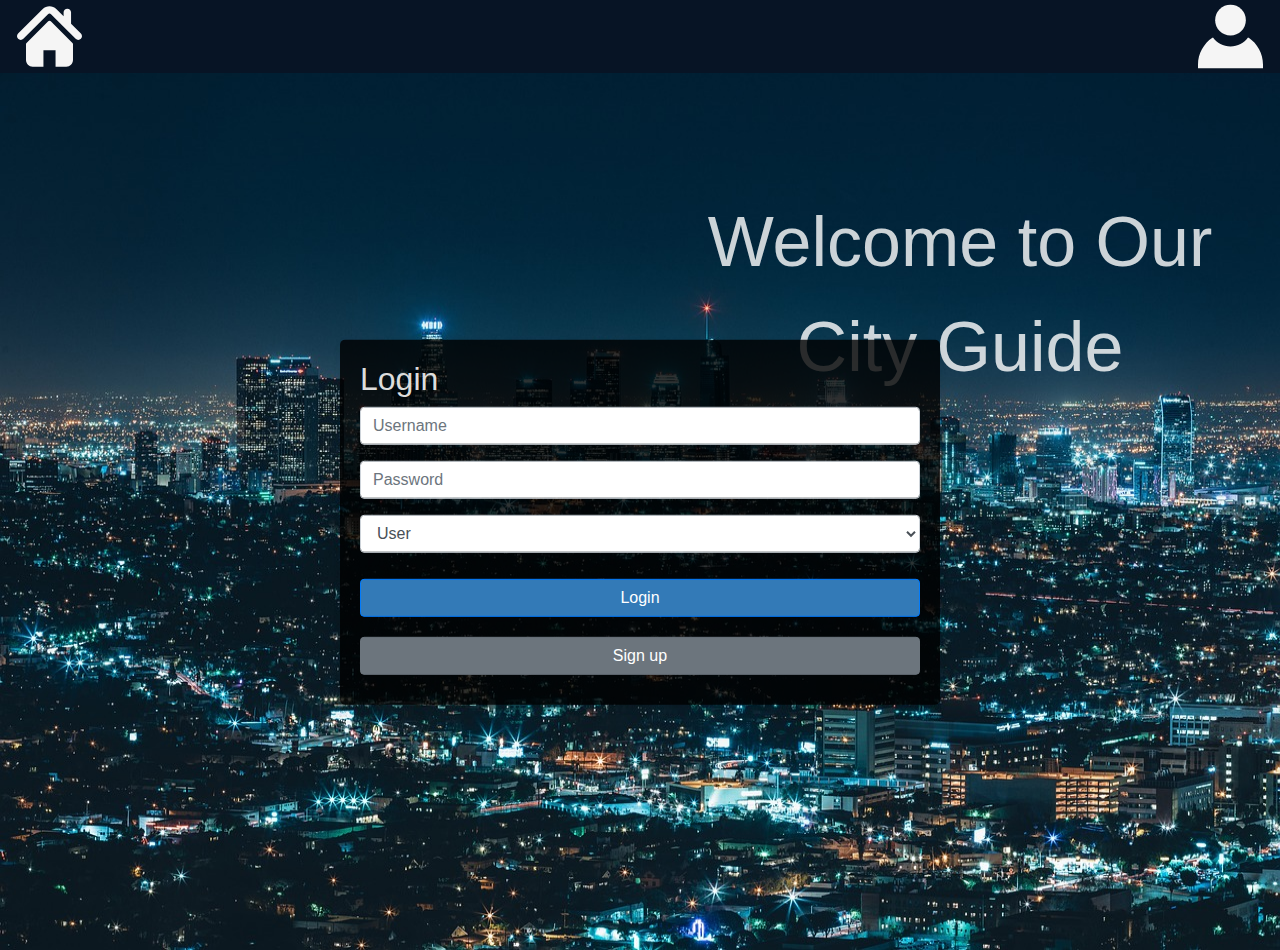
<file: index.html>
<!DOCTYPE html>
<html lang="en">
<head>
    <meta charset="UTF-8">
    <meta name="viewport" content="width=device-width, initial-scale=1.0">
    <link rel="stylesheet" href="https://stackpath.bootstrapcdn.com/bootstrap/4.5.2/css/bootstrap.min.css" >
    <link rel="stylesheet" href="style.css">
    
    <title>Single page application</title>
</head>
<body>
    <div class="col-12 px-0">   
        <nav >
            <div class="nav_cont" >
                    <img src="home_icon.svg" href="index.html" id="logo"> 
                    <img src="user.svg" href="index.html" id="user_logo"> 
                </div>
        </nav>
        <img src="homePage.jpg" id="homePic" class="col-12 px-0">
        <div id="img_txt" class="col-12 px-0" >Welcome to Our City Guide</div>

        <div class="form-container">
                    <!-- Log in form -->
            <form class="login-form" id="loginForm" onsubmit="handleLogin(event)">
                <h2>Login</h2>
                <div class="form-group">
                    <input type="text" class="form-control" placeholder="Username" required>
                </div>
                <div class="form-group">
                    <input type="password" class="form-control" placeholder="Password" required>
                </div>
                <div class="form-group">
                    <select class="form-control" id="userRole">
                        <option value="user">User</option>
                        <option value="admin">Admin</option>
                    </select>
                </div>
                <div class="d-flex flex-column">
                    <button type="submit" class="btn btn-primary">Login</button>
                    <button type="button" class="btn btn-secondary" onclick="toggleForms()">Sign up</button>
                </div>
            </form>

            <!-- Sign Up Form -->
            <form class="sign-up-form" id="signUpForm" style="display:none" onsubmit="handleSignUp(event)">
                <h2>Sign Up</h2>
                <div class="form-group">
                    <input type="text" class="form-control" placeholder="Full Name" required>
                </div>
                <div class="form-group">
                    <input type="email" class="form-control" placeholder="Email address" required>
                </div>
                <div class="form-group">
                    <input type="password" class="form-control" placeholder="Create Password" required>
                </div>
                <div class="form-group">
                    <input type="password" class="form-control" placeholder="Confirm Password" required>
                </div>
                <div class="d-flex flex-column">
                    <button type="submit" class="btn btn-primary">Sign Up</button>
                    <button type="button" class="btn btn-secondary" onclick="toggleForms()">Login</button>
                </div>
            </form>
        </div>
        
        
    </div>
    <script src="script.js"></script>
</body>
</html>
</file>
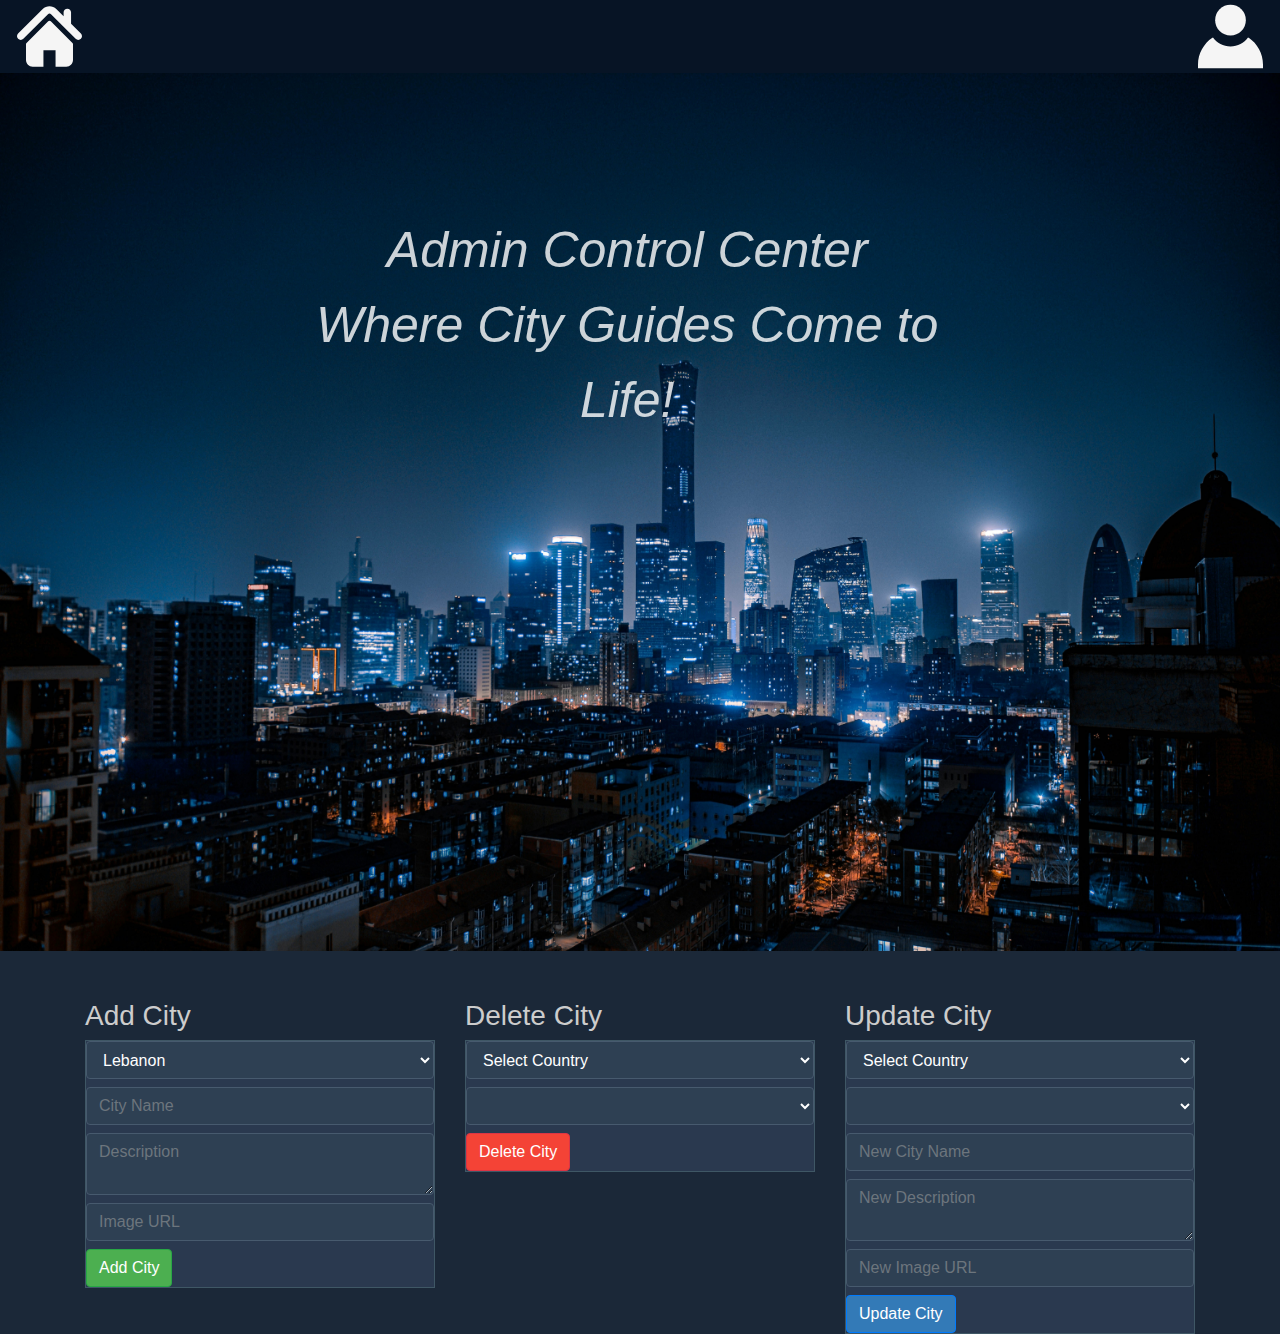
<file: adminPage.html>
<!DOCTYPE html>
<html lang="en">
<head>
    <meta charset="UTF-8">
    <meta name="viewport" content="width=device-width, initial-scale=1.0">
    <link rel="stylesheet" href="https://stackpath.bootstrapcdn.com/bootstrap/4.5.2/css/bootstrap.min.css" >
    <link rel="stylesheet" href="style.css">
    
    <title>Admin</title>
</head>
<body>
<div id="admin-page" class="col-12 px-0">
    <nav >
        <div class="nav_cont" >
                <img src="home_icon.svg" href="index.html" id="logo"> 
                <img src="user.svg" href="index.html" id="user_logo" href="index.html" > 
            </div>
    </nav>
    <img src="night-city1.jpg" id="admin-img">
    <div id="admin_img_txt" class="col-12 px-0" >Admin Control Center <br> Where City Guides Come to Life!</div>
    <div class="city-management">
        <div class="container mt-5">
            <div class="row">
                <div class="col-md-4">
                    <h3>Add City</h3>
                    <form id="addCityForm">
                        <select class="form-control mb-2" id="countrySelector" required>
                            <option value="lebanon">Lebanon</option>
                            <option value="france">France</option>
                            <option value="turkey">Turkey</option>
                            <option value="cyprus">Cyprus</option>
                            <option value="switzerland">Switzerland</option>
                            <option value="england">England</option>
                        </select>
                        <input type="text" class="form-control mb-2" placeholder="City Name" required>
                        <textarea class="form-control mb-2" placeholder="Description" required></textarea>
                        <input type="text" class="form-control mb-2" placeholder="Image URL" required>
                        <button type="submit" class="btn btn-success">Add City</button>
                    </form>
                </div>
                <div class="col-md-4">
                    <h3>Delete City</h3>
                    <form id="deleteCityForm">
                        <select class="form-control mb-2" id="deleteCountrySelector" required>
                            <option value="">Select Country</option>
                            <option value="lebanon">Lebanon</option>
                            <option value="france">France</option>
                            <option value="turkey">Turkey</option>
                            <option value="cyprus">Cyprus</option>
                            <option value="switzerland">Switzerland</option>
                            <option value="england">England</option>
                        </select>
                        <select class="form-control mb-2" id="deleteCitySelect" required>
                            <!-- Options will dynamically start to appear here -->
                        </select>
                        <button type="submit" class="btn btn-danger">Delete City</button>
                    </form>
                </div>
                <div class="col-md-4">
                    <h3>Update City</h3>
                    <form id="updateCityForm">
                        <select class="form-control mb-2" id="updateCountrySelector" required>
                            <option value="">Select Country</option>
                            <option value="lebanon">Lebanon</option>
                            <option value="france">France</option>
                            <option value="turkey">Turkey</option>
                            <option value="cyprus">Cyprus</option>
                            <option value="switzerland">Switzerland</option>
                            <option value="england">England</option>
                        </select>
                        <select class="form-control mb-2" id="updateCitySelect" >
                            <!-- Options will be populated dynamically -->
                        </select>
                        <input type="text" class="form-control mb-2" placeholder="New City Name">
                        <textarea class="form-control mb-2" placeholder="New Description"></textarea>
                        <input type="text" class="form-control mb-2" placeholder="New Image URL">
                        <button type="submit" class="btn btn-primary">Update City</button>
                    </form>
                </div>
        </div>
    </div>
    
    

</div>
<script src="script.js"></script>
</body>

</html>
</file>
<file: style.css>
body {
    padding: 0;
    margin: 0;
    overflow-x: hidden;
    background-color: #1b2838; 

}


#logo {
    height: 65px;
    
   
    
}

#user_logo {
    height: 65px;
   
}


nav {
    background-color: rgba(3, 17, 34, 0.85); 
    color: #f5f5f5; 
    background-size: contain;
    margin: 0;
    padding: 0.3%;
}



.nav_cont {
    display: flex;
    justify-content: space-between; 
    align-items: center; 
    padding-left: 1%; 
    padding-right: 1%;
   
}



@keyframes pulse {
    0% { transform: translate(-50%, -50%) scale(1); }
    50% { transform: translate(-50%, -50%) scale(1.05); opacity: 1; }
    100% { transform: translate(-50%, -50%) scale(1); }
}
.sign-up-form {
    position: absolute;
    top: 40%;
    left: 36%;
    width: 500px; 
    background: rgba(0, 0, 0, 0.8);
    padding: 20px;
    border-radius: 5px;
    color: white;
    box-shadow: 0 4px 8px rgba(0,0,0,0.05);
}

.login-form {
    position: absolute;
    top: 55%;
    left: 50%;
    transform: translate(-50%, -50%);
    width: 600px;
    display: flex;
    flex-direction: column;
    background: rgba(0, 0, 0, 0.8); 
    padding: 20px;
    border-radius: 5px;
    color: white;
    box-shadow: 0 4px 8px rgba(0,0,0,0.05);
}

.login-form button {
    margin-top: 10px; 
    margin-bottom: 10px; 
}

.sign-up-form button {
    margin-top: 10px; 
    margin-bottom: 10px;
}

#login {
    margin-left: 135px;
    padding-bottom: 2%;


}


#homePic {
    height: 877px; 
    display: block;
}

#img_txt {
    position: absolute;
    top: 20%; 
    left: 50%;
    
    font-size: 70px;
    color: white;
    width: 50% ;
    text-align: center;
    opacity: 0.8;
    animation: pulse 3s infinite;
}







/* admin page */



#admin-img {
    width: 100% ;
    height: 878px;
    display: block;
}

#admin_img_txt {
    position: absolute;
    top: 16%; 
    left: 24%;
    font-style: italic;
    font-family: 'Segoe UI', Tahoma, Geneva, Verdana, sans-serif, 'Gill Sans MT', Calibri, 'Trebuchet MS', sans-serif;
    font-size: 50px;
    color: white;
    width: 50% ;
    text-align: center;
    opacity: 0.8;
}

.city-management h3 {
    color: #ccc; 
}


.city-management form {
    background-color: #2a394f; 
    color: #ffffff; 
    border: 1px solid #3f5765; 
}


.city-management input[type="text"],
.city-management textarea,
.city-management select {
    background-color: #2e4053; 
    color: #fff; 
    border: 1px solid #475a6e; 
}


.city-management button:hover {
    opacity: 0.85;
    background-color: #4a657f; 
}


.btn-success {
    background-color: #4CAF50;
}

.btn-danger {
    background-color: #f44336;
}

.btn-primary {
    background-color: #337ab7;
}


.btn:focus {
    outline: none;
    box-shadow: 0 0 0 2px rgba(255, 255, 255, 0.5);
}


* {
    box-sizing: border-box;
}

h1, h2, h3, p {
    color: #ccc; 
}


@media (max-width: 768px) {
    .city-management .col-md-4 {
        margin-bottom: 20px;
    }
}


















/* user page */


#user-img {
    width: 100% ;
    height: 878px;
    display: block;


}


#user_img_txt {
    position: absolute;
    top: 16%; 
    left: 24%;
    font-style: italic;
    font-family: 'Segoe UI', Tahoma, Geneva, Verdana, sans-serif, 'Gill Sans MT', Calibri, 'Trebuchet MS', sans-serif;
    font-size: 50px;
    color: white;
    width: 50% ;
    text-align: center;
    opacity: 0.8;
    color: #f0f0f0; 
    text-shadow: 2px 2px 8px rgba(0, 0, 0, 0.8);
}


#about-us, .country-select-container {
    padding: 20px;
    margin: 20px auto;
    border-radius: 8px;
    box-shadow: 0 2px 5px rgba(0, 0, 0, 0.1);
    max-width: 90%; 
    background: #34495e; 
    color: #ecf0f1; 
    border: 1px solid #2c3e50;
}

.country-select-container {
    background-color: #2c3e50; 
    border: none; 
}

.form-select {
    display: block;
    width: 100%; 
    padding: 0.75rem 1.25rem;
    font-size: 1.25rem;
    line-height: 1.5;
    background-clip: padding-box;
    border: 1px solid #ced4da;
    transition: border-color 0.15s ease-in-out, box-shadow 0.15s ease-in-out;
    background-color: #435a6f; 
    color: #ffffff; 
    border-radius: 4px; 
}

@media (max-width: 768px) {
    #user_img_txt {
        font-size: 5vw; 
        top: 20%; 
    }
}

@media (max-width: 480px) {
    #user_img_txt {
        font-size: 6vw; 
        padding: 10px; 
    }
}

.form-select:hover {
    background-color: #556c80; 
}

.form-select:focus {
    border-color: #556c80;
    box-shadow: 0 0 8px rgba(255, 255, 255, 0.5); 
}


.form-select-lg.mb-3 {
    height: calc(2.875rem + 2px);
    padding: 0.5rem 1rem;
}
.button, button {
    background-color: #4CAF50; 
    color: #ffffff; 
}

.button:hover, button:hover {
    background-color: #369636; 
}

.button-red { background-color: #e74c3c; } 
.button-blue { background-color: #3498db; }


h1, h2, h3, h4, p {
    color: #ddd; 
}


.welcome-message {
    padding: 20px;
    margin: 20px auto;
    max-width: 90%;
    
    border-radius: 8px;
    box-shadow: 
0 2px 5px rgba(0, 0, 0, 0.1);
text-align: center;
background-color: #435a6f; 
    
    border-radius: 4px;
}

.welcome-message h2 {
    color: #ecf0f1;}

.welcome-message p {
    color: #ecf0f1;font-size: 18px;
}
.city-block img {
    transition: transform 0.3s ease, opacity 0.3s ease; 
    cursor: pointer; 
}

.city-block:hover img {
    transform: scale(1.05);
    opacity: 0.8; 
}

.city-block {
    position: relative;
    overflow: hidden;
    margin: 15px;
}

.city-block img {
    transition: transform 0.5s ease, opacity 0.5s ease;
    width: 100%;
    height: auto;
    display: block;
}

.city-block:hover img {
    transform: translateY(-10px);
    opacity: 0.7;
}

.city-info {
    position: absolute;
    bottom: 0;
    left: 0;
    right: 0;
    background: rgba(0, 0, 0, 0.5); 
    color: white;
    padding: 20px;
    text-align: center;
    transform: translateY(100%);
    transition: transform 0.5s ease;
}

.city-block:hover .city-info {
    transform: translateY(0);
}


@media (max-width: 768px) {
    .city-block {
        margin-bottom: 20px;
    }
}

h1, h2, h3, h4, p {
    color: #ddd; 
}



.search-container input,
.search-container button {
    width: 300px; 
    margin: auto; 
}

.search-container button {
    width: 150px; 
    margin-top: 10px; 
}



.city-details-container {
    background-color: #f8f9fa;
    padding: 20px;
    margin-top: 20px;
    display: none; 
}

.city-description, .city-carousel {
    float: left;
    width: 50%;
    padding: 10px;
}

.city-description h3 {
    margin-top: 0;
}

.img-fluid {
    max-width: 100%;
    height: auto;
}
</file>
